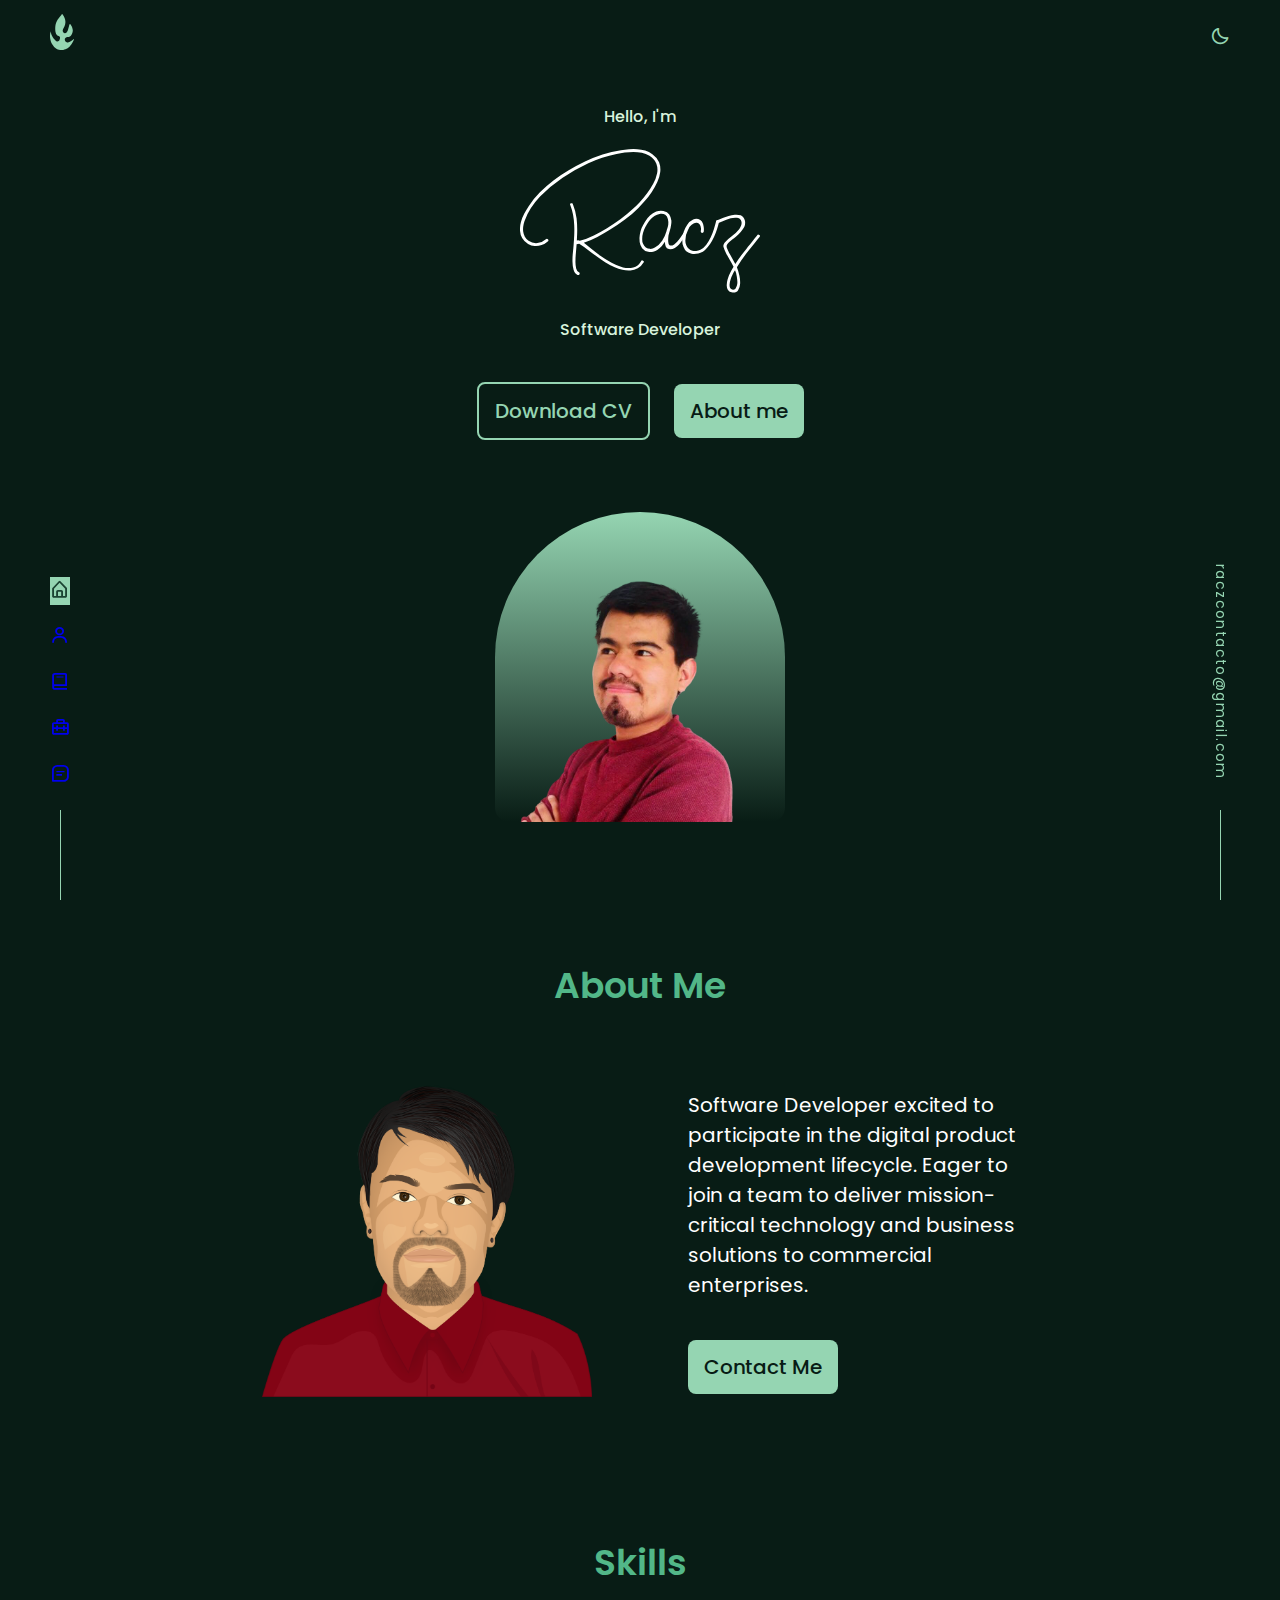
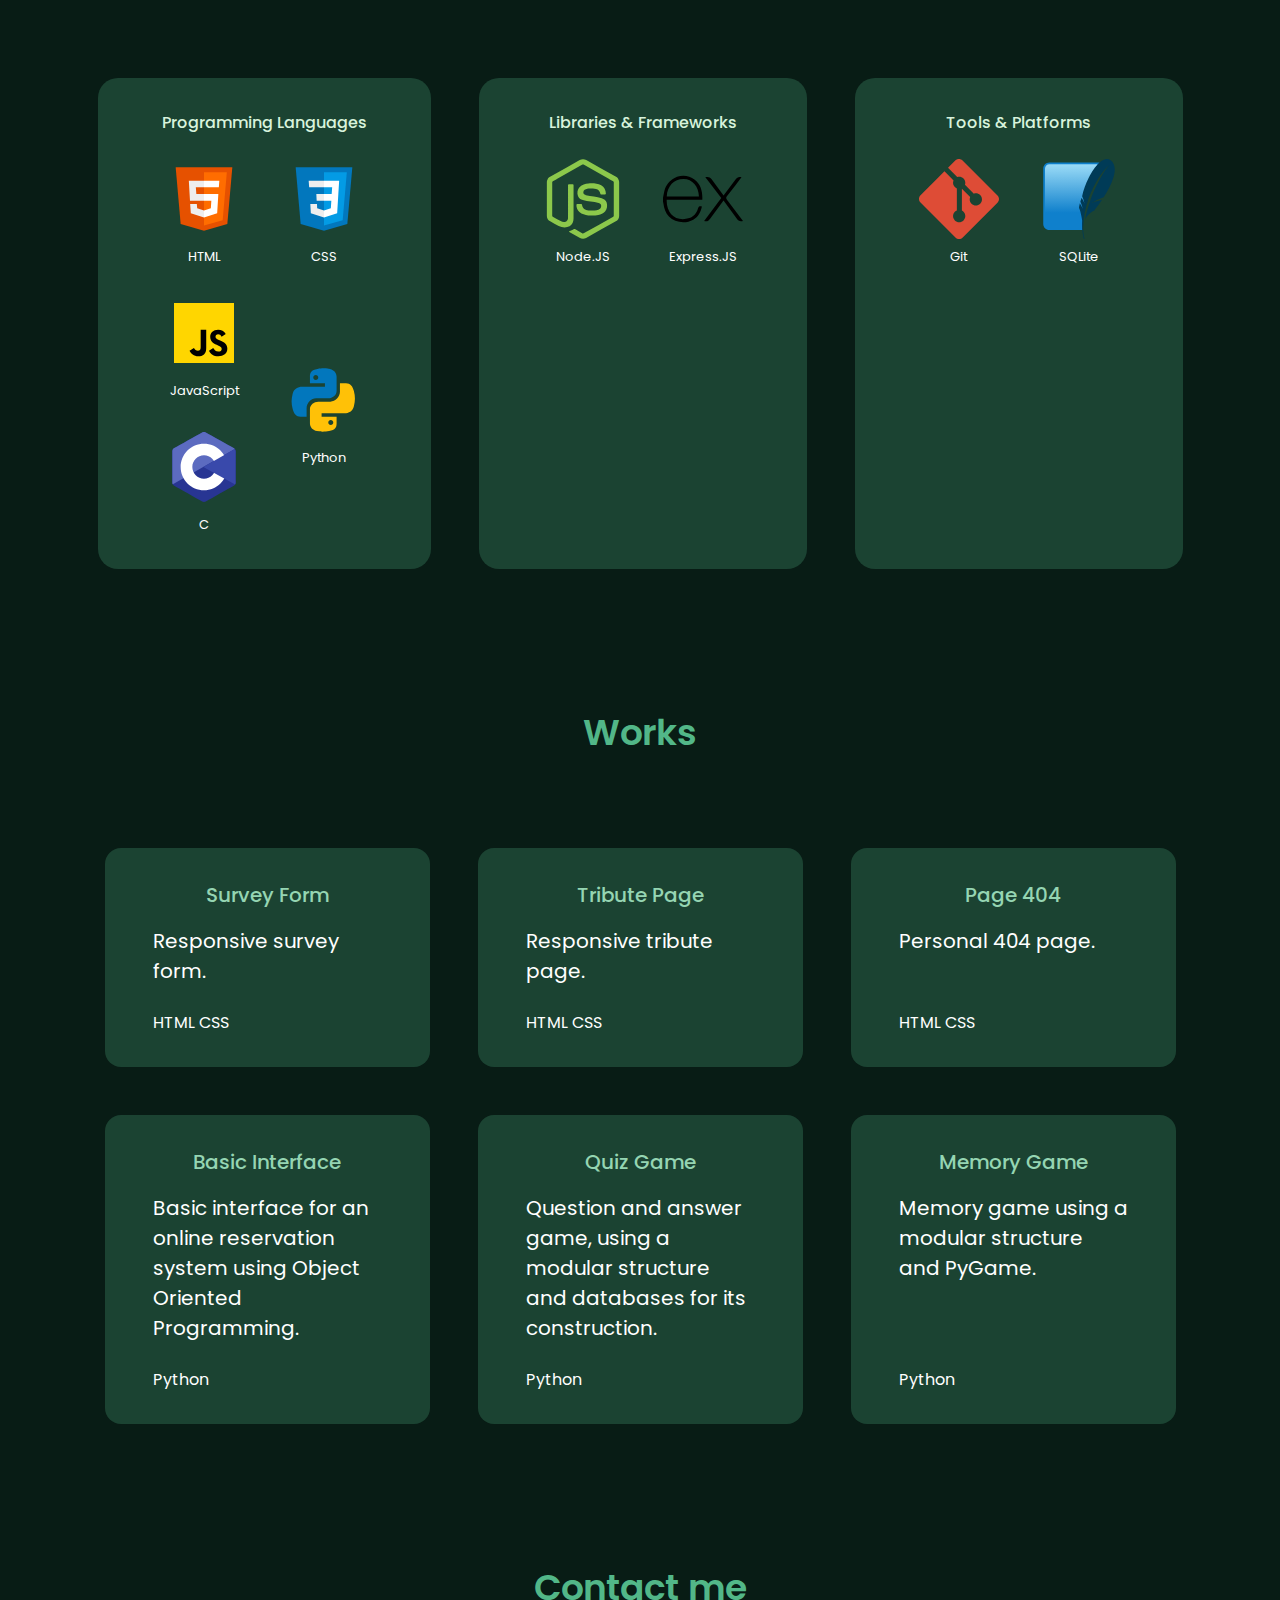
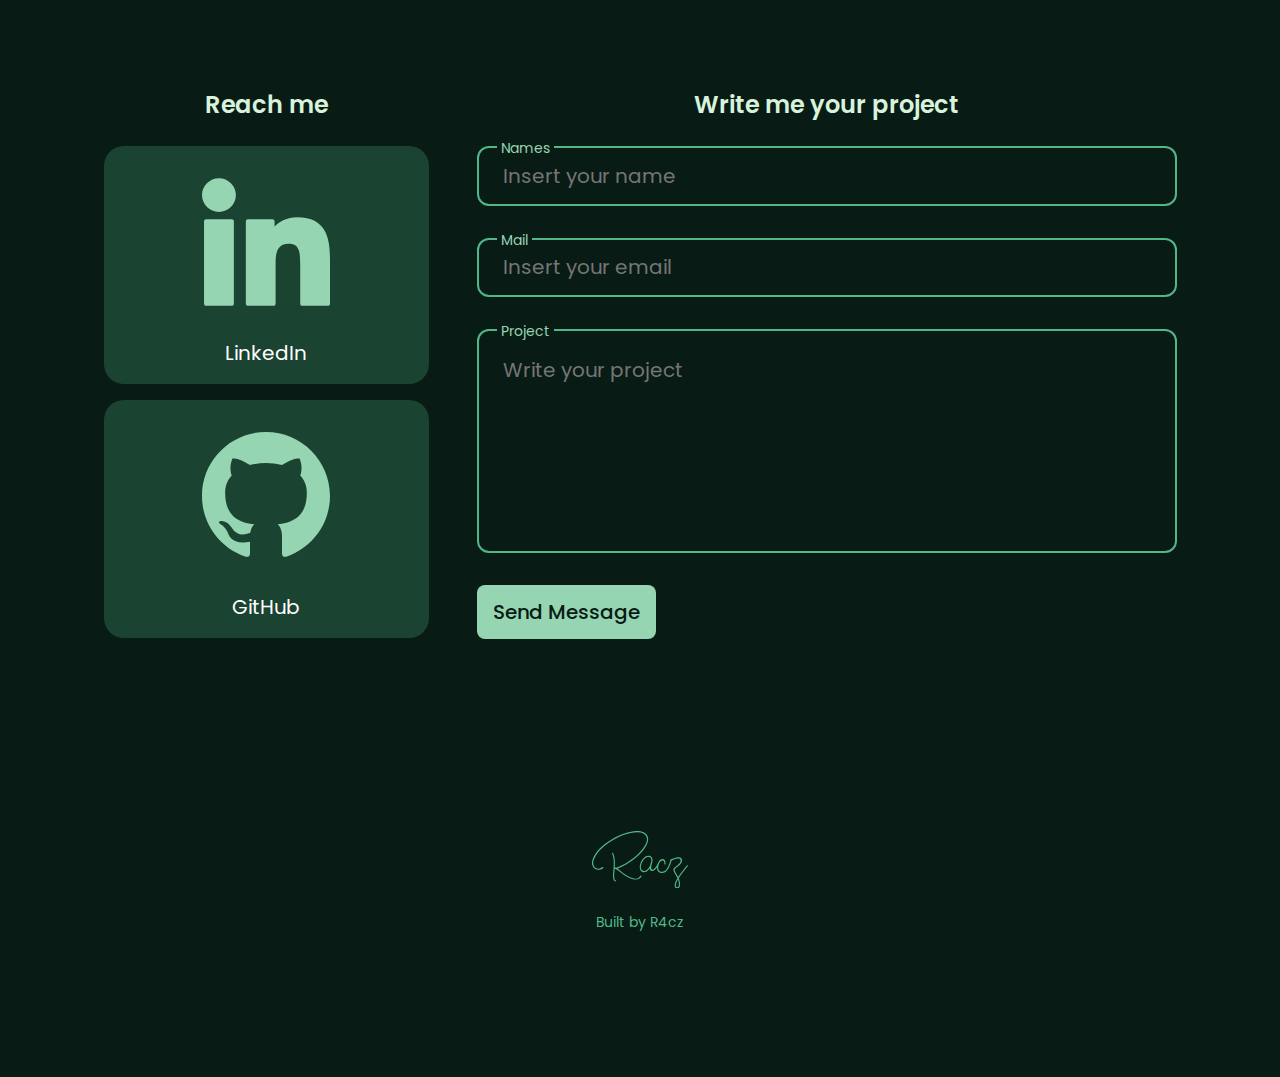
<file: index.html>
<!DOCTYPE html>
<html lang="en-US">
    <head>
        <meta charset="UTF-8">
        <meta name="viewport" content="width=device-width, user-scalable=no, initial-scale=1.0, maximum-scale=1.0, minimum-scale=1.0">

        <!-- PAGE ICON AND TITLE -->
        <title>R4cz</title>
        <link rel="icon" href="resources/isotipo_r4cz.png">

        <!-- BOXICONS -->
        <link href='https://unpkg.com/boxicons@2.1.1/css/boxicons.min.css' rel='stylesheet'>

        <!-- CSS -->
        <link rel="stylesheet" type="text/css" href="style.css">
    </head>
    <body>
        <!-- HEADER -->
        <header class="header" id="header">
            <nav class="nav container">
                <a href="#" class="isotipo__button">
                    <svg xmlns="http://www.w3.org/2000/svg" viewBox="0 0 422.5 633.75">
                        <path class="isotipo__racz" d="M199.51,387.6c1.1,7.6,2.33,15,3.9,22.33,8.78,41.08,25.6,78.3,52.17,110.81a227.48,227.48,0,0,0,38.08,37.06,40,40,0,0,0,17.74,8c11.19,1.87,21.1-1.13,30-8.1,4.92-3.87,8.29-9,11.46-14.27,6-9.94,10.29-20.51,11.72-32.13,1-7.9,1.06-15.72-2.3-23.2a31.53,31.53,0,0,0-17.7-16.93,143.55,143.55,0,0,0-14.73-5.15c-8.47-2.35-15-7.42-20.86-13.77-12.17-13.21-18.77-29.17-22.64-46.49a246.71,246.71,0,0,1-5-36.82q-1.47-21-.85-42.09c.63-21.49,2.76-42.81,7.61-63.8a228.73,228.73,0,0,1,28.79-69.34c8.77-14.16,18.8-27.38,29.16-40.36,12.84-16.08,26.25-31.67,38.85-47.93q7.88-10.17,15.71-20.37c.27-.36.55-.71.8-1.09.77-1.12,1.48-1,2.37-.07a98.67,98.67,0,0,1,7,7.91c15.29,20,27.77,41.57,36.48,65.3A196.91,196.91,0,0,1,458,201.34a192.32,192.32,0,0,1,1.38,31.45,186.23,186.23,0,0,1-13.6,62.29c-4.77,11.77-11,22.79-17,33.94a192.67,192.67,0,0,0-13.59,30.42,57.17,57.17,0,0,0-3.15,18.11,42.09,42.09,0,0,0,9.4,26.6,44.42,44.42,0,0,0,16.68,13.41c12.89,5.78,25,4.07,36.28-4.22,7.6-5.6,13-13.16,17.35-21.52,5.47-10.54,9.63-21.63,13.44-32.87,6.25-18.43,11.08-37.29,16.1-56.09,2.55-9.52,5-19.07,7.56-28.6a25.65,25.65,0,0,1,3.27-7.71c3.06-4.6,6.63-6.08,12-5,.62.12,1.22.3,1.83.43a8.51,8.51,0,0,1,5.64,4.19,320.2,320.2,0,0,1,18.23,33.58A230,230,0,0,1,587.66,354a111.94,111.94,0,0,1-2.15,52.15c-4.37,15.2-9.75,29.94-18.2,43.37-7.2,11.44-16,21.39-27.38,28.75a69.55,69.55,0,0,1-22.76,9.45,54.22,54.22,0,0,1-8.55.87c-9.13.51-18.23,1.33-27.1,3.79-7.88,2.18-15.17,5.51-21.25,11.2a34.2,34.2,0,0,0-10.94,21c-3.62,27.6,14.89,53.7,41.86,59A56.48,56.48,0,0,0,529,578.08c10.93-5.67,21.74-11.56,32.16-18.14a244.61,244.61,0,0,0,36.31-28.4c3-2.77,6-5.44,9.07-8.1a17.9,17.9,0,0,1,2.69-1.78c.85-.5,1.37-.16,1.46.81a21.79,21.79,0,0,1-.38,7,142.81,142.81,0,0,1-7.44,22.1c-10.42,25-24.23,48.07-39.78,70.11a253.19,253.19,0,0,1-32,37.72c-20.55,19.58-43.51,35.44-70,45.82a152.42,152.42,0,0,1-39.26,9.91c-5.7.63-11.43,1-17.15,1.32a187.63,187.63,0,0,1-18.82.37c-13.34-.58-26.64-1.64-39.77-4.34a132.1,132.1,0,0,1-38.88-14.68,209.45,209.45,0,0,1-45.68-35.09,228.65,228.65,0,0,1-34.5-45.34,275.43,275.43,0,0,1-23.61-51.73A286.27,286.27,0,0,1,191,510.15a295.79,295.79,0,0,1-2.53-44.71c.28-11.22,1.17-22.41,2.49-33.57a349.79,349.79,0,0,1,7.56-41.64A5.06,5.06,0,0,1,199.51,387.6Z" transform="translate(-188.35 -83.2)"/>
                    </svg>
                </a>
                <!-- THEME CHANGE BUTTON -->
                <i class='bx bx-moon change__theme' id="theme__button"></i>
            </nav>
        </header>
        <!-- HEADER -->

        <!-- SIDE ELEMENTS -->
        <div class="left__side--element">
            <ul class="social__media">
                <li>
                    <a href="#home" class="navbar__list active__link">
                        <i class='bx bx-home-alt'></i>
                    </a>
                </li>

                <li>
                    <a href="#about" class="navbar__list">
                        <i class='bx bx-user'></i>
                    </a>
                </li>

                <li>
                    <a href="#skills" class="navbar__list">
                        <i class='bx bx-book'></i>
                    </a>
                </li>

                <li>
                    <a href="#work" class="navbar__list">
                        <i class='bx bx-briefcase-alt-2'></i>
                    </a>
                </li>

                <li>
                    <a href="#contact" class="navbar__list">
                        <i class='bx bx-message-square-detail'></i>
                    </a>
                </li>
            </ul>
        </div>

        <div class="right__side--element">
            <div class="email__contact">
                <a class="email__contact--a" href="mailto:raczcontacto@gmail.com">raczcontacto@gmail.com</a>
            </div>
        </div>
        <!-- SIDE ELEMENTS -->

        <!-- CONTENT -->
        <!-- MAIN SECTION -->
        <main class="main">
            <section class="home section" id="home">
                <div class="home__container container grid">
                    <div class="home__data">
                        <span class="home__greeting">Hello, I'm</span>

                        <div class="logotipo__racz--box">
                            <svg xmlns="http://www.w3.org/2000/svg" viewBox="0 0 277.53 165.97">
                                <path class="logotipo__racz" d="M49.91,130.39a1.8,1.8,0,0,1,2.44.08,1.79,1.79,0,0,1,.5,1.09,1.33,1.33,0,0,1-.42,1.18A21.87,21.87,0,0,1,45,137.2,19.19,19.19,0,0,1,37,138.3a18.18,18.18,0,0,1-7.66-2.44A19.48,19.48,0,0,1,20,120.54a32.13,32.13,0,0,1,1.09-10A45.81,45.81,0,0,1,25,100.76q2.52-4.71,5.05-8.58a97.94,97.94,0,0,1,13-16.07,158,158,0,0,1,16-14A172.62,172.62,0,0,1,76.84,50.27q9.25-5.37,18.34-9.76a169.16,169.16,0,0,1,20.28-8.07,135.51,135.51,0,0,1,21.29-5.06c3-.44,6.14-.81,9.34-1.09a59.27,59.27,0,0,1,9.51-.08,42.14,42.14,0,0,1,9.17,1.68,27,27,0,0,1,8.33,4.21,21.67,21.67,0,0,1,7.75,9.42,22.89,22.89,0,0,1,1.34,11,38.92,38.92,0,0,1-3.36,11.69,82.41,82.41,0,0,1-6.4,11.45A100.06,100.06,0,0,1,164.52,86q-4.2,4.8-7.57,8.16a146.66,146.66,0,0,1-15.57,13.55,201.64,201.64,0,0,1-17.08,11.53q-7.24,4.55-14.81,8.58a90.83,90.83,0,0,1-15.65,6.56l7.91,6.57q5,4.2,11.19,8.58a136.11,136.11,0,0,0,13,8.17,52.06,52.06,0,0,0,13.21,5.3,25.11,25.11,0,0,0,11.86.17q5.47-1.35,9-7.41a1.48,1.48,0,0,1,2.27-.51,1.4,1.4,0,0,1,.59,2.19,17.31,17.31,0,0,1-6.65,6.65,21.39,21.39,0,0,1-8.5,2.44,30.85,30.85,0,0,1-9.26-.76,51,51,0,0,1-8.92-2.94,78.63,78.63,0,0,1-11.1-5.81q-4.89-3.12-9.51-6.56t-9.51-7.16q-4.89-3.69-10.94-7.57l-3,.51q-.35,4.71-.84,10c-.34,3.54-.51,6.84-.51,9.93a34.41,34.41,0,0,0,.84,8.08q.84,3.45,3.2,4.46a1.48,1.48,0,0,1,.84.92,1.43,1.43,0,0,1-.17,1.18,2.38,2.38,0,0,1-1,.93,1.46,1.46,0,0,1-1.35,0c-2.24-1-3.76-3-4.54-5.89a39.65,39.65,0,0,1-1.27-9.68,79.91,79.91,0,0,1,.51-10.43c.39-3.43.64-6.09.76-8q.49-6.06.75-12t0-11.87a82.52,82.52,0,0,0-1.34-11.7A67.59,67.59,0,0,0,78,90.67a1.25,1.25,0,0,1,0-1.27,1.28,1.28,0,0,1,1-.67,2.45,2.45,0,0,1,1.26.17,1.85,1.85,0,0,1,.92.93,61.34,61.34,0,0,1,4.29,16.74A118,118,0,0,1,86.09,124l-.33,7.91a5,5,0,0,1,3.36.17,70.16,70.16,0,0,0,16.24-6q7.67-3.95,15.24-8.49,8.07-4.89,15.48-10.27a156.16,156.16,0,0,0,14.3-11.78q3.38-3,7.83-7.74a113.16,113.16,0,0,0,8.58-10.27,97.47,97.47,0,0,0,7.41-11.61,40.85,40.85,0,0,0,4.37-11.87,20.3,20.3,0,0,0-.84-11q-1.93-5.22-8-9.09a27.25,27.25,0,0,0-8.84-3.54,47.4,47.4,0,0,0-9.76-1,66.39,66.39,0,0,0-9.93.75q-5,.77-9.51,1.6A133.52,133.52,0,0,0,115,36.14a149.2,149.2,0,0,0-16,6.39,214.28,214.28,0,0,0-29.7,16.75A163.38,163.38,0,0,0,43.18,81.07a95.29,95.29,0,0,0-10.52,13.3,69.85,69.85,0,0,0-7.49,15.15,33.75,33.75,0,0,0-1.43,6.14,22.54,22.54,0,0,0,0,6.14,16.36,16.36,0,0,0,1.85,5.64,13.86,13.86,0,0,0,4.29,4.63,14.79,14.79,0,0,0,10.27,2.78A17.39,17.39,0,0,0,49.91,130.39Z" transform="translate(-20 -26.06)"/>
                                <path class="logotipo__racz" d="M191.78,125.67a42.07,42.07,0,0,0-.42,4.8,19,19,0,0,0,.34,4.54,3.7,3.7,0,0,0,1.6,2.61c.78.45,3.4.06,5-1.17a26,26,0,0,0,5.63-5.73q2.44-3.36,4.63-6.73a1.67,1.67,0,0,1,2.44-.51,1.4,1.4,0,0,1,.59,2.19q-1.17,1.86-3.11,4.8a51.44,51.44,0,0,1-4.29,5.64,23.83,23.83,0,0,1-5.14,4.46,11.33,11.33,0,0,1-6.91,1.26,4.9,4.9,0,0,1-3.62-3,14.59,14.59,0,0,1-.92-5.38,38.15,38.15,0,0,1-3.79,5,23.81,23.81,0,0,1-4.63,4,17.92,17.92,0,0,1-5.22,2.44,11.61,11.61,0,0,1-5.72.09,11.07,11.07,0,0,1-7-4.13,15.64,15.64,0,0,1-2.86-7.15,26.5,26.5,0,0,1,.17-8.41,38,38,0,0,1,2.1-7.74,58.47,58.47,0,0,1,3.95-7.5,33.31,33.31,0,0,1,5.73-7,23.88,23.88,0,0,1,7.23-4.63,14.57,14.57,0,0,1,8.34-.75q4.71.84,6.73,4a16,16,0,0,1,2.44,7.07c.28,2.64-.36,5.52-.87,8.32Zm-.33-12A17.26,17.26,0,0,0,191,107a8.54,8.54,0,0,0-3-4.8c-1.52-1.17-3.73-1.54-6.65-1.09a14.72,14.72,0,0,0-5.38,2.11,24.23,24.23,0,0,0-4.63,3.78,31.16,31.16,0,0,0-3.79,4.8,43,43,0,0,0-2.86,5.13,34.4,34.4,0,0,0-2.44,6.4,25.16,25.16,0,0,0-.93,6.73,13.45,13.45,0,0,0,1,5.69,10.69,10.69,0,0,0,3.19,4.12,9.66,9.66,0,0,0,4.89,1.69A9.37,9.37,0,0,0,176,140a23.35,23.35,0,0,0,8.41-7.74,42.56,42.56,0,0,0,5-11.16C190,119,191.16,115.67,191.45,113.72Z" transform="translate(-20 -26.06)"/>
                                <path class="logotipo__racz" d="M232.61,121.3a2.33,2.33,0,0,1-.76,1.34,1.81,1.81,0,0,1-1.18.51,1.52,1.52,0,0,1-1.09-.51,1.79,1.79,0,0,1-.51-1.34c.11-.68.2-1.35.26-2a8.53,8.53,0,0,0-.09-2,8,8,0,0,0-1.6-4.21,4.74,4.74,0,0,0-3-1.77,6.84,6.84,0,0,0-3.87.76,11.41,11.41,0,0,0-4,3.37,6.71,6.71,0,0,0-1.35,1.93c-.34.73-.67,1.43-1,2.11a24.68,24.68,0,0,0-3.2,12.79,12.38,12.38,0,0,0,1.1,5.13,12.81,12.81,0,0,0,2.86,4.12,7.82,7.82,0,0,0,4.12,2.11,18.84,18.84,0,0,0,4.57.25,15.9,15.9,0,0,0,4.77-1.21,20.46,20.46,0,0,0,6.81-5.89,46.1,46.1,0,0,0,5.14-8.58,76.56,76.56,0,0,0,3.7-9.68q1.51-5,2.52-8.84a1.55,1.55,0,0,1,2.11-1.09,1.48,1.48,0,0,1,1.26,1.93c-.67,2.81-1.49,5.7-2.44,8.67a76.27,76.27,0,0,1-3.37,8.67,56.8,56.8,0,0,1-4.54,8.08,41.27,41.27,0,0,1-5.81,6.9,15.59,15.59,0,0,1-5.38,3.28,19.55,19.55,0,0,1-5,1.13,21.82,21.82,0,0,1-5.22-.12,11.81,11.81,0,0,1-9.26-7.63,19.7,19.7,0,0,1-1.49-8.33,34,34,0,0,1,1.68-9.42,31,31,0,0,1,4.29-8.5,16.24,16.24,0,0,1,6.65-5.72,8.93,8.93,0,0,1,5.86-.52,7.5,7.5,0,0,1,4.24,3,15,15,0,0,1,2,5.55A20.87,20.87,0,0,1,232.61,121.3Z" transform="translate(-20 -26.06)"/>
                                <path class="logotipo__racz" d="M248.84,111.84a1.33,1.33,0,0,1-1.93-1.09,1.76,1.76,0,0,1,1.09-2.28q3-1.17,6.39-2.61a62.07,62.07,0,0,1,6.9-2.44,40.18,40.18,0,0,1,7.07-1.34,17.07,17.07,0,0,1,6.9.67c1.73.55,3.95,3,4.74,5.6a12.08,12.08,0,0,1-.53,7.7,29.93,29.93,0,0,1-4.21,6,46.64,46.64,0,0,1-5.28,5.24c-2.06,1.73-10,7.4-10.83,10-.78,2.25.77,4.75,1.39,6.16a46.66,46.66,0,0,0,2.61,5L269,159a183.18,183.18,0,0,1,12.79-17.41c4.6-5.56,12.53-15.66,12.53-15.66a1.48,1.48,0,0,1,2.27-.5,1.39,1.39,0,0,1,.59,2.18s-7.89,10-12.71,15.83a179.08,179.08,0,0,0-13.62,19.27,56.33,56.33,0,0,1,2.94,9.84,35.47,35.47,0,0,1,.76,9.76,14,14,0,0,1-2.44,7.33c-1.4,1.9-3.51,2.69-6.31,2.35q-3.87-.51-5.3-2.86a10.26,10.26,0,0,1-1.43-5.47,22.83,22.83,0,0,1,.92-6.31,51.78,51.78,0,0,1,1.77-5.22,79.83,79.83,0,0,1,5.22-9.76c-1.35-2.81-2.84-5.55-4.46-8.25s-3.12-5.38-4.46-8.08a45,45,0,0,1-2.69-6.73c-.57-1.9.22-3.92,2.35-6.06a82.62,82.62,0,0,1,7.83-6.73,45.46,45.46,0,0,0,7.65-7.4,14.24,14.24,0,0,0,2.53-4.46,8.39,8.39,0,0,0,.42-4.46,5.7,5.7,0,0,0-2.1-3.37c-1.13-.9-2.86-1.29-5.22-1.18a35.78,35.78,0,0,0-10.18,2.19Q253.73,109.66,248.84,111.84ZM264.15,188a3.81,3.81,0,0,0,5-.46,11.09,11.09,0,0,0,2.1-5.46c.4-2.47-.08-5.43-.48-8.4a21.78,21.78,0,0,0-2.1-7.32,33,33,0,0,0-2.52,4.29,43.87,43.87,0,0,0-2.61,6.23,21.93,21.93,0,0,0-1.18,6.31C262.33,185.22,262.88,187.22,264.15,188Z" transform="translate(-20 -26.06)"/>
                            </svg>
                        </div>

                        <h3 class="home__education">Software Developer</h3>

                        <div class="home__buttons">
                            <a href="resources/RESUME_Oscar_Martínez_Gerónimo_SOFTWARE_DEVELOPER.pdf" class="button button__ghost" target="_blank">Download CV</a>
                            <a href="#about" class="button">About me</a>
                        </div>
                    </div>

                    <div class="home__handle">
                        <img src="resources/foto_oscar.png" alt="R4cz" class="home__img">
                    </div>
                </div>
            </section>

            <!-- ABOUT SECTION -->
            <section class="about section" id="about">
                <h2 class="section__title">About Me</h2>
                <div class="about__container container grid">
                    <img src="resources/retrato_oscar.png" alt="R4cz" class="about__img">

                    <div class="about__data">
                        <p class="about__description">Software Developer excited to participate in the digital product development lifecycle. Eager to join a team to deliver mission-critical technology and business solutions to commercial enterprises.</p>
                        <a href="#contact" class="button">Contact Me</a>
                    </div>
                </div>
            </section>

            <!-- SKILLS SECTION -->
            <section class="skills section" id="skills">
                <h2 class="section__title">Skills</h2>

                <div class="skills__container container grid">
                    <div class="skills__content">
                        <h3 class="skills__title">Programming Languages</h3>

                        <div class="skills__box">
                            <div class="skills__group">
                                <div class="skills__data">
                                    <svg class="icon" xmlns="http://www.w3.org/2000/svg" x="0px" y="0px" width="48" height="48" viewBox="0 0 48 48" style=" fill:#000000;">
                                        <path fill="#E65100" d="M41,5H7l3,34l14,4l14-4L41,5L41,5z"></path><path fill="#FF6D00" d="M24 8L24 39.9 35.2 36.7 37.7 8z"></path><path fill="#FFF" d="M24,25v-4h8.6l-0.7,11.5L24,35.1v-4.2l4.1-1.4l0.3-4.5H24z M32.9,17l0.3-4H24v4H32.9z"></path><path fill="#EEE" d="M24,30.9v4.2l-7.9-2.6L15.7,27h4l0.2,2.5L24,30.9z M19.1,17H24v-4h-9.1l0.7,12H24v-4h-4.6L19.1,17z"></path>
                                    </svg>
                                    <span class="skills__name">HTML</span>
                                </div>
                                <div class="skills__data">
                                    <svg class="icon" xmlns="http://www.w3.org/2000/svg" x="0px" y="0px" width="48" height="48" viewBox="0 0 48 48" style=" fill:#000000;">
                                        <path fill="#ffd600" d="M6,42V6h36v36H6z"></path><path fill="#000001" d="M29.538 32.947c.692 1.124 1.444 2.201 3.037 2.201 1.338 0 2.04-.665 2.04-1.585 0-1.101-.726-1.492-2.198-2.133l-.807-.344c-2.329-.988-3.878-2.226-3.878-4.841 0-2.41 1.845-4.244 4.728-4.244 2.053 0 3.528.711 4.592 2.573l-2.514 1.607c-.553-.988-1.151-1.377-2.078-1.377-.946 0-1.545.597-1.545 1.377 0 .964.6 1.354 1.985 1.951l.807.344C36.452 29.645 38 30.839 38 33.523 38 36.415 35.716 38 32.65 38c-2.999 0-4.702-1.505-5.65-3.368L29.538 32.947zM17.952 33.029c.506.906 1.275 1.603 2.381 1.603 1.058 0 1.667-.418 1.667-2.043V22h3.333v11.101c0 3.367-1.953 4.899-4.805 4.899-2.577 0-4.437-1.746-5.195-3.368L17.952 33.029z"></path>
                                    </svg>
                                    <span class="skills__name">JavaScript</span>
                                </div>
                                <div class="skills__data">
                                    <svg class="icon" xmlns="http://www.w3.org/2000/svg" x="0px" y="0px" width="48" height="48" viewBox="0 0 48 48" style=" fill:#000000;">
                                        <path fill="#283593" fill-rule="evenodd" d="M22.903,3.286c0.679-0.381,1.515-0.381,2.193,0 c3.355,1.883,13.451,7.551,16.807,9.434C42.582,13.1,43,13.804,43,14.566c0,3.766,0,15.101,0,18.867 c0,0.762-0.418,1.466-1.097,1.847c-3.355,1.883-13.451,7.551-16.807,9.434c-0.679,0.381-1.515,0.381-2.193,0 c-3.355-1.883-13.451-7.551-16.807-9.434C5.418,34.899,5,34.196,5,33.434c0-3.766,0-15.101,0-18.867 c0-0.762,0.418-1.466,1.097-1.847C9.451,10.837,19.549,5.169,22.903,3.286z" clip-rule="evenodd"></path><path fill="#5c6bc0" fill-rule="evenodd" d="M5.304,34.404C5.038,34.048,5,33.71,5,33.255 c0-3.744,0-15.014,0-18.759c0-0.758,0.417-1.458,1.094-1.836c3.343-1.872,13.405-7.507,16.748-9.38 c0.677-0.379,1.594-0.371,2.271,0.008c3.343,1.872,13.371,7.459,16.714,9.331c0.27,0.152,0.476,0.335,0.66,0.576L5.304,34.404z" clip-rule="evenodd"></path><path fill="#fff" fill-rule="evenodd" d="M24,10c7.727,0,14,6.273,14,14s-6.273,14-14,14 s-14-6.273-14-14S16.273,10,24,10z M24,17c3.863,0,7,3.136,7,7c0,3.863-3.137,7-7,7s-7-3.137-7-7C17,20.136,20.136,17,24,17z" clip-rule="evenodd"></path><path fill="#3949ab" fill-rule="evenodd" d="M42.485,13.205c0.516,0.483,0.506,1.211,0.506,1.784 c0,3.795-0.032,14.589,0.009,18.384c0.004,0.396-0.127,0.813-0.323,1.127L23.593,24L42.485,13.205z" clip-rule="evenodd"></path>
                                    </svg>
                                    <span class="skills__name">C</span>
                                </div>
                            </div>
                            <div class="skills__group">
                                <div class="skills__data">
                                    <svg class="icon" xmlns="http://www.w3.org/2000/svg" x="0px" y="0px" width="48" height="48" viewBox="0 0 48 48" style=" fill:#000000;">
                                        <path fill="#0277BD" d="M41,5H7l3,34l14,4l14-4L41,5L41,5z"></path><path fill="#039BE5" d="M24 8L24 39.9 35.2 36.7 37.7 8z"></path><path fill="#FFF" d="M33.1 13L24 13 24 17 28.9 17 28.6 21 24 21 24 25 28.4 25 28.1 29.5 24 30.9 24 35.1 31.9 32.5 32.6 21 32.6 21z"></path><path fill="#EEE" d="M24,13v4h-8.9l-0.3-4H24z M19.4,21l0.2,4H24v-4H19.4z M19.8,27h-4l0.3,5.5l7.9,2.6v-4.2l-4.1-1.4L19.8,27z"></path>
                                    </svg>
                                    <span class="skills__name">CSS</span>
                                </div>
                                <div class="skills__data">
                                    <svg class="icon" xmlns="http://www.w3.org/2000/svg" x="0px" y="0px" width="48" height="48" viewBox="0 0 48 48" style=" fill:#000000;">
                                        <path fill="#0277BD" d="M24.047,5c-1.555,0.005-2.633,0.142-3.936,0.367c-3.848,0.67-4.549,2.077-4.549,4.67V14h9v2H15.22h-4.35c-2.636,0-4.943,1.242-5.674,4.219c-0.826,3.417-0.863,5.557,0,9.125C5.851,32.005,7.294,34,9.931,34h3.632v-5.104c0-2.966,2.686-5.896,5.764-5.896h7.236c2.523,0,5-1.862,5-4.377v-8.586c0-2.439-1.759-4.263-4.218-4.672C27.406,5.359,25.589,4.994,24.047,5z M19.063,9c0.821,0,1.5,0.677,1.5,1.502c0,0.833-0.679,1.498-1.5,1.498c-0.837,0-1.5-0.664-1.5-1.498C17.563,9.68,18.226,9,19.063,9z"></path><path fill="#FFC107" d="M23.078,43c1.555-0.005,2.633-0.142,3.936-0.367c3.848-0.67,4.549-2.077,4.549-4.67V34h-9v-2h9.343h4.35c2.636,0,4.943-1.242,5.674-4.219c0.826-3.417,0.863-5.557,0-9.125C41.274,15.995,39.831,14,37.194,14h-3.632v5.104c0,2.966-2.686,5.896-5.764,5.896h-7.236c-2.523,0-5,1.862-5,4.377v8.586c0,2.439,1.759,4.263,4.218,4.672C19.719,42.641,21.536,43.006,23.078,43z M28.063,39c-0.821,0-1.5-0.677-1.5-1.502c0-0.833,0.679-1.498,1.5-1.498c0.837,0,1.5,0.664,1.5,1.498C29.563,38.32,28.899,39,28.063,39z"></path></svg>
                                    <span class="skills__name">Python</span>
                                </div>
                            </div>
                        </div>
                    </div>

                    <div class="skills__content">
                        <h3 class="skills__title">Libraries & Frameworks</h3>

                        <div class="skills__box">
                            <div class="skills__group">
                                <div class="skills__data">
                                    <svg class="icon" xmlns="http://www.w3.org/2000/svg" width="68px" height="68px" viewBox="-13 0 282 282" preserveAspectRatio="xMinYMin meet"><g fill="#8CC84B">
                                        <path d="M116.504 3.58c6.962-3.985 16.03-4.003 22.986 0 34.995 19.774 70.001 39.517 104.99 59.303 6.581 3.707 10.983 11.031 10.916 18.614v118.968c.049 7.897-4.788 15.396-11.731 19.019-34.88 19.665-69.742 39.354-104.616 59.019-7.106 4.063-16.356 3.75-23.24-.646-10.457-6.062-20.932-12.094-31.39-18.15-2.137-1.274-4.546-2.288-6.055-4.36 1.334-1.798 3.719-2.022 5.657-2.807 4.365-1.388 8.374-3.616 12.384-5.778 1.014-.694 2.252-.428 3.224.193 8.942 5.127 17.805 10.403 26.777 15.481 1.914 1.105 3.852-.362 5.488-1.274 34.228-19.345 68.498-38.617 102.72-57.968 1.268-.61 1.969-1.956 1.866-3.345.024-39.245.006-78.497.012-117.742.145-1.576-.767-3.025-2.192-3.67-34.759-19.575-69.5-39.18-104.253-58.76a3.621 3.621 0 0 0-4.094-.006C91.2 39.257 56.465 58.88 21.712 78.454c-1.42.646-2.373 2.071-2.204 3.653.006 39.245 0 78.497 0 117.748a3.329 3.329 0 0 0 1.89 3.303c9.274 5.259 18.56 10.481 27.84 15.722 5.228 2.814 11.647 4.486 17.407 2.33 5.083-1.823 8.646-7.01 8.549-12.407.048-39.016-.024-78.038.036-117.048-.127-1.732 1.516-3.163 3.2-3 4.456-.03 8.918-.06 13.374.012 1.86-.042 3.14 1.823 2.91 3.568-.018 39.263.048 78.527-.03 117.79.012 10.464-4.287 21.85-13.966 26.97-11.924 6.177-26.662 4.867-38.442-1.056-10.198-5.09-19.93-11.097-29.947-16.55C5.368 215.886.555 208.357.604 200.466V81.497c-.073-7.74 4.504-15.197 11.29-18.85C46.768 42.966 81.636 23.27 116.504 3.58z"/><path d="M146.928 85.99c15.21-.979 31.493-.58 45.18 6.913 10.597 5.742 16.472 17.793 16.659 29.566-.296 1.588-1.956 2.464-3.472 2.355-4.413-.006-8.827.06-13.24-.03-1.872.072-2.96-1.654-3.195-3.309-1.268-5.633-4.34-11.212-9.642-13.929-8.139-4.075-17.576-3.87-26.451-3.785-6.479.344-13.446.905-18.935 4.715-4.214 2.886-5.494 8.712-3.99 13.404 1.418 3.369 5.307 4.456 8.489 5.458 18.33 4.794 37.754 4.317 55.734 10.626 7.444 2.572 14.726 7.572 17.274 15.366 3.333 10.446 1.872 22.932-5.56 31.318-6.027 6.901-14.805 10.657-23.56 12.697-11.647 2.597-23.734 2.663-35.562 1.51-11.122-1.268-22.696-4.19-31.282-11.768-7.342-6.375-10.928-16.308-10.572-25.895.085-1.619 1.697-2.748 3.248-2.615 4.444-.036 8.888-.048 13.332.006 1.775-.127 3.091 1.407 3.182 3.08.82 5.367 2.837 11 7.517 14.182 9.032 5.827 20.365 5.428 30.707 5.591 8.568-.38 18.186-.495 25.178-6.158 3.689-3.23 4.782-8.634 3.785-13.283-1.08-3.925-5.186-5.754-8.712-6.95-18.095-5.724-37.736-3.647-55.656-10.12-7.275-2.571-14.31-7.432-17.105-14.906-3.9-10.578-2.113-23.662 6.098-31.765 8.006-8.06 19.563-11.164 30.551-12.275z"/></g>
                                    </svg>
                                    <span class="skills__name">Node.JS</span>
                                </div>
                            </div>

                            <div class="skills__group">
                                <div class="skills__data">
                                    <svg class="icon" xmlns="http://www.w3.org/2000/svg" viewBox="0 0 32 32" width="64" height="64">
                                        <path d="M32 24.795c-1.164.296-1.884.013-2.53-.957l-4.594-6.356-.664-.88-5.365 7.257c-.613.873-1.256 1.253-2.4.944l6.87-9.222-6.396-8.33c1.1-.214 1.86-.105 2.535.88l4.765 6.435 4.8-6.4c.615-.873 1.276-1.205 2.38-.883l-2.48 3.288-3.36 4.375c-.4.5-.345.842.023 1.325L32 24.795zM.008 15.427l.562-2.764C2.1 7.193 8.37 4.92 12.694 8.3c2.527 1.988 3.155 4.8 3.03 7.95H1.48c-.214 5.67 3.867 9.092 9.07 7.346 1.825-.613 2.9-2.042 3.438-3.83.273-.896.725-1.036 1.567-.78-.43 2.236-1.4 4.104-3.45 5.273-3.063 1.75-7.435 1.184-9.735-1.248C1 21.6.434 19.812.18 17.9c-.04-.316-.12-.617-.18-.92q.008-.776.008-1.552zm1.498-.38h12.872c-.084-4.1-2.637-7.012-6.126-7.037-3.83-.03-6.58 2.813-6.746 7.037z"/>
                                    </svg>
                                    <span class="skills__name">Express.JS</span>
                                </div>
                            </div>
                        </div>
                    </div>

                    <div class="skills__content">
                        <h3 class="skills__title">Tools & Platforms</h3>

                        <div class="skills__box">
                            <div class="skills__group">
                                <div class="skills__data">
                                    <svg class="icon" xmlns="http://www.w3.org/2000/svg" width="256px" height="256px" viewBox="0 0 256 256" preserveAspectRatio="xMinYMin meet">
                                        <path d="M251.172 116.594L139.4 4.828c-6.433-6.437-16.873-6.437-23.314 0l-23.21 23.21 29.443 29.443c6.842-2.312 14.688-.761 20.142 4.693 5.48 5.489 7.02 13.402 4.652 20.266l28.375 28.376c6.865-2.365 14.786-.835 20.269 4.657 7.663 7.66 7.663 20.075 0 27.74-7.665 7.666-20.08 7.666-27.749 0-5.764-5.77-7.188-14.235-4.27-21.336l-26.462-26.462-.003 69.637a19.82 19.82 0 0 1 5.188 3.71c7.663 7.66 7.663 20.076 0 27.747-7.665 7.662-20.086 7.662-27.74 0-7.663-7.671-7.663-20.086 0-27.746a19.654 19.654 0 0 1 6.421-4.281V94.196a19.378 19.378 0 0 1-6.421-4.281c-5.806-5.798-7.202-14.317-4.227-21.446L81.47 39.442l-76.64 76.635c-6.44 6.443-6.44 16.884 0 23.322l111.774 111.768c6.435 6.438 16.873 6.438 23.316 0l111.251-111.249c6.438-6.44 6.438-16.887 0-23.324" fill="#DE4C36"/>
                                    </svg>
                                    <span class="skills__name">Git</span>
                                </div>
                            </div>

                            <div class="skills__group">
                                <div class="skills__data">
                                    <svg class="icon" xmlns="http://www.w3.org/2000/svg" width="48" height="48" viewBox="0 0 6.554 6.555" preserveAspectRatio="xMidYMid">
                                        <defs><linearGradient x1="2.983" y1=".53" x2="2.983" y2="4.744" id="A" gradientUnits="userSpaceOnUse"><stop stop-color="#97d9f6" offset="0%"/><stop stop-color="#0f80cc" offset="92.024%"/><stop stop-color="#0f80cc" offset="100%"/></linearGradient></defs><path d="M4.96.29H.847c-.276 0-.5.226-.5.5v4.536c0 .276.226.5.5.5h2.71c-.03-1.348.43-3.964 1.404-5.54z" fill="#0f80cc"/><path d="M4.81.437H.847c-.196 0-.355.16-.355.355v4.205c.898-.345 2.245-.642 3.177-.628A28.93 28.93 0 0 1 4.811.437z" fill="url(#A)"/><path d="M5.92.142c-.282-.25-.623-.15-.96.148l-.15.146c-.576.61-1.1 1.742-1.276 2.607a2.38 2.38 0 0 1 .148.426l.022.1.022.102s-.005-.02-.026-.08l-.014-.04a.461.461 0 0 0-.009-.022c-.038-.087-.14-.272-.187-.352a8.789 8.789 0 0 0-.103.321c.132.242.212.656.212.656s-.007-.027-.04-.12c-.03-.083-.176-.34-.21-.4-.06.22-.083.368-.062.404.04.07.08.2.115.324a7.52 7.52 0 0 1 .132.666l.005.062a6.11 6.11 0 0 0 .015.75c.026.313.075.582.137.726l.042-.023c-.09-.284-.128-.655-.112-1.084.025-.655.175-1.445.454-2.268C4.548 1.938 5.2.94 5.798.464c-.545.492-1.282 2.084-1.502 2.673-.247.66-.422 1.28-.528 1.873.182-.556.77-.796.77-.796s.29-.356.626-.865l-.645.172-.208.092s.53-.323.987-.47c.627-.987 1.31-2.39.622-3.002" fill="#003b57"/>
                                    </svg>
                                    <span class="skills__name">SQLite</span>
                                </div>
                            </div>
                        </div>
                    </div>
                </div>
            </section>

            <!-- WORK SECTION -->
            <section class="work section" id="work">
                <h2 class="section__title">Works</h2>

                <div class="work__container container grid">
                    <a class="work__card" href="https://github.com/R4cz/survey-form" target="_blank">
                        <div>
                            <h3 class="work__title">Survey Form</h3>
                            <p>Responsive survey form.</p>
                        </div>

                        <span class="work__card--span">HTML CSS</span>
                    </a>

                    <a class="work__card" href="https://github.com/R4cz/tribute-page" target="_blank">
                        <div>
                            <h3 class="work__title">Tribute Page</h3>
                            <p>Responsive tribute page.</p>
                        </div>

                        <span class="work__card--span">HTML CSS</span>
                    </a>

                    <a class="work__card" href="https://github.com/R4cz/page-404-not-found" target="_blank">
                        <div>
                            <h3 class="work__title">Page 404</h3>
                            <p>Personal 404 page.</p>
                        </div>

                        <span class="work__card--span">HTML CSS</span>
                    </a>

                    <a class="work__card" href="https://github.com/R4cz/basic-interface" target="_blank">
                        <div>
                            <h3 class="work__title">Basic Interface</h3>
                            <p>Basic interface for an online reservation system using Object Oriented Programming.</p>
                        </div>

                        <span class="work__card--span">Python</span>
                    </a>

                    <a class="work__card" href="https://github.com/R4cz/quiz-game" target="_blank">
                        <div>
                            <h3 class="work__title">Quiz Game</h3>
                            <p>Question and answer game, using a modular structure and databases for its construction.</p>
                        </div>

                        <span class="work__card--span">Python</span>
                    </a>

                    <a class="work__card" href="https://github.com/R4cz/memory-game" target="_blank">
                        <div>
                            <h3 class="work__title">Memory Game</h3>
                            <p>Memory game using a modular structure and PyGame.</p>
                        </div>

                        <span class="work__card--span">Python</span>
                    </a>
                </div>
            </section>

            <!-- CONTACT SECTION -->
            <section class="contact section" id="contact">
                <h2 class="section__title">Contact me</h2>

                <div class="contact__container container grid">
                    <div class="contact__content">
                        <h3 class="contact__title">Reach me</h3>

                        <div class="contact__info">
                            <div class="contact__card">
                                <a href="https://www.linkedin.com/in/r4cz/" aria-label="LinkedIn" target="_blank">
                                    <svg class="contact__icon" xmlns="http://www.w3.org/2000/svg" xmlns:xlink="http://www.w3.org/1999/xlink" version="1.1" id="Layer_1" x="0px" y="0px" viewBox="0 0 310 310" style="enable-background:new 0 0 310 310;" xml:space="preserve"><title>LinkedIn</title>
                                        <g id="XMLID_801_">
                                            <path id="XMLID_802_" d="M72.16,99.73H9.927c-2.762,0-5,2.239-5,5v199.928c0,2.762,2.238,5,5,5H72.16c2.762,0,5-2.238,5-5V104.73   C77.16,101.969,74.922,99.73,72.16,99.73z"/>
                                            <path id="XMLID_803_" d="M41.066,0.341C18.422,0.341,0,18.743,0,41.362C0,63.991,18.422,82.4,41.066,82.4   c22.626,0,41.033-18.41,41.033-41.038C82.1,18.743,63.692,0.341,41.066,0.341z"/>
                                            <path id="XMLID_804_" d="M230.454,94.761c-24.995,0-43.472,10.745-54.679,22.954V104.73c0-2.761-2.238-5-5-5h-59.599   c-2.762,0-5,2.239-5,5v199.928c0,2.762,2.238,5,5,5h62.097c2.762,0,5-2.238,5-5v-98.918c0-33.333,9.054-46.319,32.29-46.319   c25.306,0,27.317,20.818,27.317,48.034v97.204c0,2.762,2.238,5,5,5H305c2.762,0,5-2.238,5-5V194.995   C310,145.43,300.549,94.761,230.454,94.761z"/>
                                    </svg>

                                    <span class="contact__card--a-span">LinkedIn</span>
                                </a>
                            </div>

                            <div class="contact__card">
                                <a href="https://github.com/R4cz" aria-label="GitHub" target="_blank"><title>GitHub</title>
                                    <svg class="contact__icon" xmlns="http://www.w3.org/2000/svg" width="24" height="24" viewBox="0 0 24 24">
                                        <path d="M12 0c-6.626 0-12 5.373-12 12 0 5.302 3.438 9.8 8.207 11.387.599.111.793-.261.793-.577v-2.234c-3.338.726-4.033-1.416-4.033-1.416-.546-1.387-1.333-1.756-1.333-1.756-1.089-.745.083-.729.083-.729 1.205.084 1.839 1.237 1.839 1.237 1.07 1.834 2.807 1.304 3.492.997.107-.775.418-1.305.762-1.604-2.665-.305-5.467-1.334-5.467-5.931 0-1.311.469-2.381 1.236-3.221-.124-.303-.535-1.524.117-3.176 0 0 1.008-.322 3.301 1.23.957-.266 1.983-.399 3.003-.404 1.02.005 2.047.138 3.006.404 2.291-1.552 3.297-1.23 3.297-1.23.653 1.653.242 2.874.118 3.176.77.84 1.235 1.911 1.235 3.221 0 4.609-2.807 5.624-5.479 5.921.43.372.823 1.102.823 2.222v3.293c0 .319.192.694.801.576 4.765-1.589 8.199-6.086 8.199-11.386 0-6.627-5.373-12-12-12z"/>
                                    </svg>

                                    <span class="contact__card--a-span">GitHub</span>
                                </a>
                            </div>
                        </div>
                    </div>

                    <div class="contact__content">
                        <h3 class="contact__title">Write me your project</h3>

                        <form action="https://formsubmit.co/raczcontacto@gmail.com" method="POST" class="contact__form">
                            <div class="contact__form--div">
                                <label for="" class="contact__form--tag">Names</label>
                                <input type="text" name="name" placeholder="Insert your name" class="contact__form--input" required>
                            </div>

                            <div class="contact__form--div">
                                <label for="" class="contact__form--tag">Mail</label>
                                <input type="email" name="email" placeholder="Insert your email" class="contact__form--input" required>
                            </div>

                            <div class="contact__form--div contact__form--area">
                                <label for="" class="contact__form--tag">Project</label>
                                <Textarea name="message" id="" cols="30" rows="10" placeholder="Write your project" class="contact__form--input" required></Textarea>
                            </div>

                            <button class="button" type="submit">Send Message</button>
                        </form>
                    </div>
                </div>
            </section>
        </main>
        <!-- CONTENT -->
        
        <!-- FOOTER -->
        <footer class="footer">
            <div class="footer__container container">
                <div class="footer__title">
                    <svg xmlns="http://www.w3.org/2000/svg" viewBox="0 0 277.53 165.97">
                        <path class="footer__logotipo--racz" d="M49.91,130.39a1.8,1.8,0,0,1,2.44.08,1.79,1.79,0,0,1,.5,1.09,1.33,1.33,0,0,1-.42,1.18A21.87,21.87,0,0,1,45,137.2,19.19,19.19,0,0,1,37,138.3a18.18,18.18,0,0,1-7.66-2.44A19.48,19.48,0,0,1,20,120.54a32.13,32.13,0,0,1,1.09-10A45.81,45.81,0,0,1,25,100.76q2.52-4.71,5.05-8.58a97.94,97.94,0,0,1,13-16.07,158,158,0,0,1,16-14A172.62,172.62,0,0,1,76.84,50.27q9.25-5.37,18.34-9.76a169.16,169.16,0,0,1,20.28-8.07,135.51,135.51,0,0,1,21.29-5.06c3-.44,6.14-.81,9.34-1.09a59.27,59.27,0,0,1,9.51-.08,42.14,42.14,0,0,1,9.17,1.68,27,27,0,0,1,8.33,4.21,21.67,21.67,0,0,1,7.75,9.42,22.89,22.89,0,0,1,1.34,11,38.92,38.92,0,0,1-3.36,11.69,82.41,82.41,0,0,1-6.4,11.45A100.06,100.06,0,0,1,164.52,86q-4.2,4.8-7.57,8.16a146.66,146.66,0,0,1-15.57,13.55,201.64,201.64,0,0,1-17.08,11.53q-7.24,4.55-14.81,8.58a90.83,90.83,0,0,1-15.65,6.56l7.91,6.57q5,4.2,11.19,8.58a136.11,136.11,0,0,0,13,8.17,52.06,52.06,0,0,0,13.21,5.3,25.11,25.11,0,0,0,11.86.17q5.47-1.35,9-7.41a1.48,1.48,0,0,1,2.27-.51,1.4,1.4,0,0,1,.59,2.19,17.31,17.31,0,0,1-6.65,6.65,21.39,21.39,0,0,1-8.5,2.44,30.85,30.85,0,0,1-9.26-.76,51,51,0,0,1-8.92-2.94,78.63,78.63,0,0,1-11.1-5.81q-4.89-3.12-9.51-6.56t-9.51-7.16q-4.89-3.69-10.94-7.57l-3,.51q-.35,4.71-.84,10c-.34,3.54-.51,6.84-.51,9.93a34.41,34.41,0,0,0,.84,8.08q.84,3.45,3.2,4.46a1.48,1.48,0,0,1,.84.92,1.43,1.43,0,0,1-.17,1.18,2.38,2.38,0,0,1-1,.93,1.46,1.46,0,0,1-1.35,0c-2.24-1-3.76-3-4.54-5.89a39.65,39.65,0,0,1-1.27-9.68,79.91,79.91,0,0,1,.51-10.43c.39-3.43.64-6.09.76-8q.49-6.06.75-12t0-11.87a82.52,82.52,0,0,0-1.34-11.7A67.59,67.59,0,0,0,78,90.67a1.25,1.25,0,0,1,0-1.27,1.28,1.28,0,0,1,1-.67,2.45,2.45,0,0,1,1.26.17,1.85,1.85,0,0,1,.92.93,61.34,61.34,0,0,1,4.29,16.74A118,118,0,0,1,86.09,124l-.33,7.91a5,5,0,0,1,3.36.17,70.16,70.16,0,0,0,16.24-6q7.67-3.95,15.24-8.49,8.07-4.89,15.48-10.27a156.16,156.16,0,0,0,14.3-11.78q3.38-3,7.83-7.74a113.16,113.16,0,0,0,8.58-10.27,97.47,97.47,0,0,0,7.41-11.61,40.85,40.85,0,0,0,4.37-11.87,20.3,20.3,0,0,0-.84-11q-1.93-5.22-8-9.09a27.25,27.25,0,0,0-8.84-3.54,47.4,47.4,0,0,0-9.76-1,66.39,66.39,0,0,0-9.93.75q-5,.77-9.51,1.6A133.52,133.52,0,0,0,115,36.14a149.2,149.2,0,0,0-16,6.39,214.28,214.28,0,0,0-29.7,16.75A163.38,163.38,0,0,0,43.18,81.07a95.29,95.29,0,0,0-10.52,13.3,69.85,69.85,0,0,0-7.49,15.15,33.75,33.75,0,0,0-1.43,6.14,22.54,22.54,0,0,0,0,6.14,16.36,16.36,0,0,0,1.85,5.64,13.86,13.86,0,0,0,4.29,4.63,14.79,14.79,0,0,0,10.27,2.78A17.39,17.39,0,0,0,49.91,130.39Z" transform="translate(-20 -26.06)"/>
                        <path class="footer__logotipo--racz" d="M191.78,125.67a42.07,42.07,0,0,0-.42,4.8,19,19,0,0,0,.34,4.54,3.7,3.7,0,0,0,1.6,2.61c.78.45,3.4.06,5-1.17a26,26,0,0,0,5.63-5.73q2.44-3.36,4.63-6.73a1.67,1.67,0,0,1,2.44-.51,1.4,1.4,0,0,1,.59,2.19q-1.17,1.86-3.11,4.8a51.44,51.44,0,0,1-4.29,5.64,23.83,23.83,0,0,1-5.14,4.46,11.33,11.33,0,0,1-6.91,1.26,4.9,4.9,0,0,1-3.62-3,14.59,14.59,0,0,1-.92-5.38,38.15,38.15,0,0,1-3.79,5,23.81,23.81,0,0,1-4.63,4,17.92,17.92,0,0,1-5.22,2.44,11.61,11.61,0,0,1-5.72.09,11.07,11.07,0,0,1-7-4.13,15.64,15.64,0,0,1-2.86-7.15,26.5,26.5,0,0,1,.17-8.41,38,38,0,0,1,2.1-7.74,58.47,58.47,0,0,1,3.95-7.5,33.31,33.31,0,0,1,5.73-7,23.88,23.88,0,0,1,7.23-4.63,14.57,14.57,0,0,1,8.34-.75q4.71.84,6.73,4a16,16,0,0,1,2.44,7.07c.28,2.64-.36,5.52-.87,8.32Zm-.33-12A17.26,17.26,0,0,0,191,107a8.54,8.54,0,0,0-3-4.8c-1.52-1.17-3.73-1.54-6.65-1.09a14.72,14.72,0,0,0-5.38,2.11,24.23,24.23,0,0,0-4.63,3.78,31.16,31.16,0,0,0-3.79,4.8,43,43,0,0,0-2.86,5.13,34.4,34.4,0,0,0-2.44,6.4,25.16,25.16,0,0,0-.93,6.73,13.45,13.45,0,0,0,1,5.69,10.69,10.69,0,0,0,3.19,4.12,9.66,9.66,0,0,0,4.89,1.69A9.37,9.37,0,0,0,176,140a23.35,23.35,0,0,0,8.41-7.74,42.56,42.56,0,0,0,5-11.16C190,119,191.16,115.67,191.45,113.72Z" transform="translate(-20 -26.06)"/>
                        <path class="footer__logotipo--racz" d="M232.61,121.3a2.33,2.33,0,0,1-.76,1.34,1.81,1.81,0,0,1-1.18.51,1.52,1.52,0,0,1-1.09-.51,1.79,1.79,0,0,1-.51-1.34c.11-.68.2-1.35.26-2a8.53,8.53,0,0,0-.09-2,8,8,0,0,0-1.6-4.21,4.74,4.74,0,0,0-3-1.77,6.84,6.84,0,0,0-3.87.76,11.41,11.41,0,0,0-4,3.37,6.71,6.71,0,0,0-1.35,1.93c-.34.73-.67,1.43-1,2.11a24.68,24.68,0,0,0-3.2,12.79,12.38,12.38,0,0,0,1.1,5.13,12.81,12.81,0,0,0,2.86,4.12,7.82,7.82,0,0,0,4.12,2.11,18.84,18.84,0,0,0,4.57.25,15.9,15.9,0,0,0,4.77-1.21,20.46,20.46,0,0,0,6.81-5.89,46.1,46.1,0,0,0,5.14-8.58,76.56,76.56,0,0,0,3.7-9.68q1.51-5,2.52-8.84a1.55,1.55,0,0,1,2.11-1.09,1.48,1.48,0,0,1,1.26,1.93c-.67,2.81-1.49,5.7-2.44,8.67a76.27,76.27,0,0,1-3.37,8.67,56.8,56.8,0,0,1-4.54,8.08,41.27,41.27,0,0,1-5.81,6.9,15.59,15.59,0,0,1-5.38,3.28,19.55,19.55,0,0,1-5,1.13,21.82,21.82,0,0,1-5.22-.12,11.81,11.81,0,0,1-9.26-7.63,19.7,19.7,0,0,1-1.49-8.33,34,34,0,0,1,1.68-9.42,31,31,0,0,1,4.29-8.5,16.24,16.24,0,0,1,6.65-5.72,8.93,8.93,0,0,1,5.86-.52,7.5,7.5,0,0,1,4.24,3,15,15,0,0,1,2,5.55A20.87,20.87,0,0,1,232.61,121.3Z" transform="translate(-20 -26.06)"/>
                        <path class="footer__logotipo--racz" d="M248.84,111.84a1.33,1.33,0,0,1-1.93-1.09,1.76,1.76,0,0,1,1.09-2.28q3-1.17,6.39-2.61a62.07,62.07,0,0,1,6.9-2.44,40.18,40.18,0,0,1,7.07-1.34,17.07,17.07,0,0,1,6.9.67c1.73.55,3.95,3,4.74,5.6a12.08,12.08,0,0,1-.53,7.7,29.93,29.93,0,0,1-4.21,6,46.64,46.64,0,0,1-5.28,5.24c-2.06,1.73-10,7.4-10.83,10-.78,2.25.77,4.75,1.39,6.16a46.66,46.66,0,0,0,2.61,5L269,159a183.18,183.18,0,0,1,12.79-17.41c4.6-5.56,12.53-15.66,12.53-15.66a1.48,1.48,0,0,1,2.27-.5,1.39,1.39,0,0,1,.59,2.18s-7.89,10-12.71,15.83a179.08,179.08,0,0,0-13.62,19.27,56.33,56.33,0,0,1,2.94,9.84,35.47,35.47,0,0,1,.76,9.76,14,14,0,0,1-2.44,7.33c-1.4,1.9-3.51,2.69-6.31,2.35q-3.87-.51-5.3-2.86a10.26,10.26,0,0,1-1.43-5.47,22.83,22.83,0,0,1,.92-6.31,51.78,51.78,0,0,1,1.77-5.22,79.83,79.83,0,0,1,5.22-9.76c-1.35-2.81-2.84-5.55-4.46-8.25s-3.12-5.38-4.46-8.08a45,45,0,0,1-2.69-6.73c-.57-1.9.22-3.92,2.35-6.06a82.62,82.62,0,0,1,7.83-6.73,45.46,45.46,0,0,0,7.65-7.4,14.24,14.24,0,0,0,2.53-4.46,8.39,8.39,0,0,0,.42-4.46,5.7,5.7,0,0,0-2.1-3.37c-1.13-.9-2.86-1.29-5.22-1.18a35.78,35.78,0,0,0-10.18,2.19Q253.73,109.66,248.84,111.84ZM264.15,188a3.81,3.81,0,0,0,5-.46,11.09,11.09,0,0,0,2.1-5.46c.4-2.47-.08-5.43-.48-8.4a21.78,21.78,0,0,0-2.1-7.32,33,33,0,0,0-2.52,4.29,43.87,43.87,0,0,0-2.61,6.23,21.93,21.93,0,0,0-1.18,6.31C262.33,185.22,262.88,187.22,264.15,188Z" transform="translate(-20 -26.06)"/>
                    </svg>
                </div>

                <span class="footer__copy">Built by R4cz</span>
            </div>
        </footer>
        <!-- FOOTER -->

        <!-- MAIN JS -->
        <script src="main.js"></script>
    </body>
</html>
</file>
<file: style.css>
/* GOOGLE FONTS */
@import url('https://fonts.googleapis.com/css2?family=Poppins:wght@400;500;600&display=swap');

/* VARIABLES CSS */
:root {
    /* COLORS */
    --darkest-green: #081c15;
    --dark-green: #1b4332;
    --green: #52b788;
    --light-green: #95d5b2;
    --lightest-green: #d8f3dc;
    --white: #fff;

    /* FONT AND TYPOGRAPHY */
    --body-font: 'Poppins', sans-serif;
    --fz-xxs: .625rem;
    --fz-xs: .75rem;
    --fz-sm: .813rem;
    --fz-md: .938rem;
    --fz-lg: 1rem;
    --fz-xl: 1.25rem;
    --fz-xxl: 1.5rem;
    --fz-special: 1.75rem;

    /* FONT WEIGHT */
    --font-medium: 500;
    --font-semibold: 600;

    /* Z-INDEX */
    --z-tooltip: 10;
    --z-fixed: 100;
    --z-modal: 1000;

    --border-radius: .5rem;
    --header-height: 3.5rem;
    --transition: all 0.25s;
}

/* RESPONSIVE TYPOGRAPHY */
@media screen and (min-width: 992px) {
    :root {
        --fz-xxs: .813rem;
        --fz-xs: .875rem;
        --fz-sm: 1rem;
        --fz-md: 1.25rem;
        --fz-lg: 1.5rem;
        --fz-xl: 2.25rem;
        --fz-xxl: 2.5rem;
    }
}

/* CHANGE BACKGROUND HEADER */
.scroll__header {
    box-shadow: 0 4px 4px hsla(0, 0%, 4%, .3);
}

/* BASE */
* {
    box-sizing: border-box;
    padding: 0;
    margin: 0;
}
html {
    scroll-behavior: smooth;
}
body,
button,
input,
textarea {
    font-family: var(--body-font);
    font-size: var(--fz-md);
}
body {
    background-color: var(--darkest-green);
    color: var(--white);
    transition: .4s; /* FOR LIGHT THEME */ 
}
h1, h2, h3 {
    color: var(--light-green);
    font-weight: var(--font-semibold);
}
ul {
    list-style: none;
}
a {
    text-decoration: none;
}
button {
    cursor: pointer;
    border: none;
    outline: none;
}
img {
    max-width: 100%;
    height: auto;
}
/* BASE */

/* REUSABLE CSS CLASES */
.container {
    margin-left: 1rem;
    margin-right: 1rem;
}
.grid {
    display: grid;
    gap: 1.25rem;
}
.main {
    overflow: hidden;
}
.section {
    padding: 4.5rem 0 1rem;
}
.section__title,
.section__subtitle {
    text-align: center;
}
.section__title {
    font-size: var(--fz-xl);
    color: var(--green);
    margin-bottom: 2rem;
    margin-top: 1rem;
}
.section__subtitle {
    display: block;
    font-size: var(--fz-xs);
    color: var(--light-green);
}
/* REUSABLE CSS CLASES */

/* THEME */
.change__theme {
    font-size: 1.25rem;
    cursor: pointer;
    transition: .3s;

    color: var(--light-green);
    transition: var(--transition);
}
.change__theme:hover {
    color: var(--lightest-green);
    transition: var(--transition);
}
/* THEME */

/* VARIABLES LIGHT THEME */
body.light__theme {
    --darkest-green: #d8f3dc;
    --dark-green: #95d5b2;
    --green: #52b788;
    --light-green: #1b4332;
    --lightest-green: #081c15;
    --white: #081c15;
}
/* COLOR CHANGES IN LIGHT THEME */
.light__theme .scroll__header {
    box-shadow: 0 2px 4px hsla(0, 0%, 1%, .1);
}
.light__theme .links__list--box {
    background-color: rgba(82, 183, 136, .6);
}
.light__theme .button {
    color: #fff;
}
.light__theme .button__ghost {
    color: var(--light-green);
}
.light__theme .logotipo__racz {
    fill: var(--green);
}
.light__theme .section__title {
    color: var(--green);
}
.light__theme .work__button {
    color: #fff;
}
.light__theme .contact__button {
    color: #fff;
}
.light__theme .footer__logotipo--racz {
    fill: var(--light-green);
}
.light__theme .footer__copy {
    color: var(--light-green);
}
.light__theme .footer__social--link {
    color: var(--light-green);
}
/* THEME */

/* PSEUDO CLASSES */
::selection {
    background-color: rgba(45, 106, 79, .5);
    color: var(--white);
}
::before {
    box-sizing: inherit;
}
::after {
    box-sizing: inherit;
}
/* PSEUDO CLASSES */

/* SCROLLBAR */
body::-webkit-scrollbar {
    width: .5rem;
}
body::-webkit-scrollbar-thumb {
    background: var(--light-green);
    border-radius: var(--border-radius);
}
body::-webkit-scrollbar-thumb:hover {
    background: var(--lightest-green);
}
body::-webkit-scrollbar-thumb:active {
    background: var(--lightest-green);
}
/* SCROLLBAR */

/* HEADER */
.header {
    position: fixed;
    top: 0;
    left: 0;
    width: 100%;
    background-color: var(--darkest-green);
    z-index: var(--z-fixed);
    transition: .4s; /* FOR LIGHT THEME */ 
}
.nav {
    height: var(--header-height);
    display: flex;
    justify-content: space-between;
    align-items: center;
}

.isotipo__button {
    width: 1.5rem;
}
.isotipo__racz {
    fill: var(--light-green);
    transition: var(--transition);
}
.isotipo__button:hover .isotipo__racz {
    fill: var(--lightest-green);
    transition: var(--transition);
}

.links__list--box {
    position: fixed;
    bottom: 1rem;
    background-color: rgba(27, 67, 50, .6);
    width: 90%;
    border-radius: 4rem;
    padding: 1rem 2.25rem;
    backdrop-filter: blur(10px);

    border: 2px solid rgba(82, 183, 136, .6);
    transition: .4s; /* FOR LIGHT THEME */
}
.links__list {
    display: flex;
    justify-content: space-between;
    align-items: center;
}
.links__list--li-a {
    color: var(--white);
    font-size: var(--fz-xl);
    padding: .4rem;
    display: flex;
    border-radius: 5rem;

    transition: .25s;
}
/* HEADER */

/* ACTIVE LINK */
.active__link {
    color: var(--dark-green);
    background-color: var(--light-green);
}
/* ACTIVE LINK */

/* SIDE ELEMENTS */
.left__side--element {
    display: none;

    width: 40px;
    position: fixed;
    bottom: 0px;
    left: 40px;
    right: auto;
    z-index: var(--z-fixed);
    color: var(--light-green);
    user-select: none;
}
.social__media {
    display: flex;
    flex-direction: column;
    -webkit-box-align: center;
    align-items: center;
    margin: 0px;
    padding: 0px;
    list-style: none;
}
.social__media li {
    margin: .5rem 0;
}
.social__media--li-a {
    padding: 10px;
    color: var(--light-green);
    transition: var(--transition);
}
.social__media--li-a:hover {
    color: var(--lightest-green);
    transition: var(--transition);
}
.social__media--li-a-icon {
    width: 1.25rem;
    height: 1.25rem;
}
.social__media--li-a-icon:hover {
    transition: var(--transition);
    transform: translateY(-.35rem);
}
.social__media li:last-of-type {
    margin-bottom: 20px;
}
.social__media::after {
    content: "";
    display: block;
    width: 1px;
    height: 90px;
    margin: 0px auto;
    background-color: var(--light-green);
}

.right__side--element {
    display: none;

    width: 40px;
    position: fixed;
    bottom: 0px;
    left: auto;
    right: 40px;
    z-index: var(--z-fixed);
    color: var(--light-green);
    user-select: none;
}
.email__contact {
    display: flex;
    flex-direction: column;
    -webkit-box-align: center;
    align-items: center;
    position: relative;
}
.email__contact::after {
    content: "";
    display: block;
    width: 1px;
    height: 90px;
    margin: 0px auto;
    background-color: var(--light-green);
}
.email__contact--a {
    margin: 20px auto;
    padding: 10px;
    font-family: var(--body-font);
    font-size: var(--fz-xs);
    letter-spacing: 0.1em;
    writing-mode: vertical-rl;
    color: var(--light-green);
    transition: var(--transition);
}
.email__contact--a:hover {
    color: var(--lightest-green);
    transition: var(--transition);
    transform: translateY(-.35rem);
}
/* SIDE ELEMENTS */

/* CONTENT */
/* HOME */
.home__container {
    position: relative;
    row-gap: 4.5rem;
    padding-top: 2rem;
}
.home__data {
    text-align: center;

    display: grid;
    justify-content: center;
    justify-items: center;
    align-items: center;
    align-content: center;
}
.home__greeting,
.home__education {
    font-size: var(--fz-sm);
    font-weight: var(--font-medium);
}
.home__greeting {
    display: block;
    color: var(--lightest-green);
    margin-bottom: .25rem;
}
.home__education {
    color: var(--lightest-green);
    margin-bottom: 2.5rem;
}
.logotipo__racz--box {
    width: 12rem;
    margin: 1rem;
}
.logotipo__racz {
    fill: var(--white);
}
.home__img {
    width: 250px;
}
.home__handle {
    justify-self: center;
    width: 250px;
    height: 270px;
    background: linear-gradient(180deg,
                var(--light-green),
                var(--darkest-green));
    border-radius: 10rem 10rem 1rem 1rem;
    display: flex;
    align-items: flex-end;
    justify-content: center;
    overflow: hidden;
}
.home__buttons {
    display: flex;
    justify-content: center;
    align-items: center;
    gap: 1.5rem;
    transition: var(--transition);
}
/* HOME */

/* BUTTONS */
.button {
    display: inline-block;
    background-color: var(--light-green);
    color: var(--darkest-green);
    padding: .75rem 1rem;
    border-radius: var(--border-radius);
    font-weight: var(--font-medium);
    transition: var(--transition);
}
.button:hover {
    background-color: var(--lightest-green);
    color: var(--darkest-green);
    transition: var(--transition);
    transform: translateY(-.35rem);
}
.button__ghost {
    background-color: transparent;
    border: 2px solid var(--light-green);
    color: var(--light-green);
    transition: var(--transition);
}
/* BUTTONS */

/* ABOUT */
.about__container {
    row-gap: 2rem;
}
.about__img {
    width: 250px;
    justify-self: center;
}
.about__data {
    text-align: center;
}
.about__description {
    margin-bottom: 2rem;
}
/* ABOUT */

/* SKILLS */
.skills__container {
    row-gap: 2rem;
    padding-top: 1rem;
}
.skills__content {
    background-color: var(--dark-green);
    padding: 1.5rem;
    border-radius: 1.25rem;
}
.skills__title {
    font-size: var(--fz-sm);
    font-weight: var(--font-medium);
    color: var(--lightest-green);
    text-align: center;
    margin-bottom: 1.5rem;
}
.skills__box {
    display: flex;
    justify-content: center;
    column-gap: 2.5rem;
}
.skills__group {
    display: grid;
    text-align: center;
    row-gap: 1.5rem;
}
.icon{
    display: block;
    width: 5rem;
    height: 5rem;
}
.skills__name {
    font-size: var(--fz-xxs);
}
/* SKILLS */

/* WORKS */
.work__container {
    padding-top: 1rem;
}
.work__card {
    display: flex;
    flex-direction: column;
    color: var(--white);
    background-color: var(--dark-green);
    padding: 1rem;
    border-radius: 1rem;
    justify-content: space-between;
    transition: var(--transition);
}
.work__card:hover {
    transition: var(--transition);
    transform: translateY(-.5rem);
}
.work__card:hover .work__title {
    color: var(--white);
    transition: var(--transition);
}
.work__card:hover .work__card--span {
    color: var(--green);
    transition: var(--transition);
}
.work__title {
    display: flex;
    font-size: var(--fz-md);
    font-weight: var(--font-medium);
    margin-bottom: 1.5rem;

    justify-content: center;
    align-items: center;
    color: var(--light-green);
    transition: var(--transition);
}
.work__card--span {
    font-size: var(--fz-sm);
    margin-top: 1.5rem;
    transition: var(--transition);
}
/* WORKS */

/* CONTACT */
.contact__container {
    row-gap: 3rem;
    padding-bottom: 3rem;
}
.contact__title {
    text-align: center;
    font-size: var(--fz-lg);
    margin-bottom: 1.5rem;

    color: var(--lightest-green);
}
.contact__info {
    display: grid;
    gap: 1rem;
}
.contact__card {
    display: flex;
    background-color: var(--dark-green);
    border-radius: 1.25rem;
    text-align: center;
    flex-direction: column;

    transition: var(--transition);
}
.contact__card:hover {
    transition: var(--transition);
    transform: translateY(-.5rem);
}
.contact__card a {
    display: flex;
    flex-direction: column;
    justify-content: center;
    align-items: center;
}
.contact__card a span {
    margin-bottom: 1rem;
    color: var(--white);
}
.contact__icon {
    width: 8rem;
    height: 8rem;
    fill: var(--light-green);
    transition: var(--transition);
    margin: 2rem 0;
}
.contact__card:hover .contact__icon {
    fill: var(--lightest-green);
    transition: var(--transition);
}
.contact__card:hover .contact__card--a-span {
    color: var(--green);
    transition: var(--transition);
}

.contact__form--div {
    position: relative;
    margin-bottom: 2rem;
    height: 3.7rem;
}
.contact__form--input {
    position: absolute;
    top: 0;
    left: 0;
    width: 100%;
    height: 100%;
    border: 2px solid var(--green);
    background: none;
    color: var(--white);
    outline: none;
    padding: 1.5rem;
    border-radius: .75rem;
    z-index: 1;
}
.contact__form--tag {
    position: absolute;
    top: -.75rem;
    left: 1.25rem;
    font-size: var(--fz-xs);
    padding: .25rem;
    background-color: var(--darkest-green);
    z-index: 10;
    transition: .4s; /* FOR LIGHT THEME */

    color: var(--light-green);
}
.contact__form--area {
    height: 14rem;
}
.contact__form--area textarea{
    resize: none;
}
/* CONTACT */

/* CONTENT */
/* FOOTER */
.footer__container {
    padding: 8rem 0;

    display: grid;
    justify-content: center;
    justify-items: center;
    align-items: center;
    align-content: center;
}
.footer__title {
    width: 6rem;
    margin-bottom: 1rem;
}
.footer__logotipo--racz {
    fill: var(--green);
}
.footer__social {
    display: flex;
    justify-content: center;
    column-gap: 1.25rem;
}
.footer__social--link {
    color: var(--green);
    padding: .25rem;
    font-size: 1rem;
    display: inline-flex;
}
.footer__copy {
    color: var(--green);
    margin-bottom: 1rem;
    display: block;
    font-size: var(--fz-xs);
}
/* FOOTER */

/* FOR SMALL DEVICES */
@media screen and (max-width: 320px) {
    .links__list--box {
        padding: 1rem 1.5rem;

        align-self: center;
        left: 0;
        right: 0;
        margin: 0 auto;
    }
    .home__buttons {
        flex-direction: column;
    }
    .home__handle {
        width: 220px;
        height: 220px;
    }
    .home__img {
        width: 220px;
    }

    .about__img {
        width: 220px;
    }
    .skills__box {
        column-gap: 1.5rem;
    }
}

/* FOR MEDIUM DEVICES */
@media screen and (min-width: 576px) {
    .links__list--box {
        width: 328px;
        left: 0;
        right: 0;
        margin: 0 auto;
    }
    
    .skills__container {
        justify-content: center;
    }
    .skills__content {
        padding: 2rem 4rem;
    }

    .work__container {
        justify-content: center;
    }
    .work__card {
        width: 325px;
    }

    .contact__info {
        grid-template-columns: 325px;
        justify-content: center;
    }
    .contact__form {
        width: 325px;
        margin: 0 auto;
    }
}

@media screen and (min-width: 767px) {
    .container {
        margin-left: 50px;
        margin-right: 50px;
    }

    .left__side--element {
        display: block;
    }
    .right__side--element {
        display: block;
    }
    .footer__social {
        display: none;
    }
}

/* FOR LARGE DEVICES */
@media screen and (min-width: 992px) {
    .section {
        padding: 6.5rem 0 1rem;
    }
    .section__title {
        padding-bottom: 2.5rem;
    }
    .nav {
        height: calc( var(--header-height) + 1rem);
    }
    .links__list--box {
        width: 360px;
    }

    .home__container {
        padding: 0;
    }
    .logotipo__racz--box {
        width: 15rem;
    }
    .home__handle {
        width: 290px;
        height: 310px;
    }
    .home__img {
        width: 290px;
    }

    .about__container {
        grid-template-columns: repeat(2, 1fr);
        align-items: center;
        column-gap: 3rem;
    }
    .about__img {
        width: 330px;
        justify-self: right;
    }
    .about__data {
        text-align: initial;
    }
    .about__description {
        padding-left: 0;
        margin-bottom: 2.5rem;
        width: 330px;
    }

    .skills__container {
        grid-template-columns: repeat(2, max-content);
        justify-content: center;
        column-gap: 3rem;
    }

    .work__container {
        grid-template-columns: repeat(2, max-content);
        column-gap: 3rem;
        row-gap: 3rem;
    }
    .work__card {
        padding: 2rem 3rem;
    }
    .work__title {
        margin-bottom: 1rem;
    }

    .contact__container {
        grid-template-columns: repeat(2, max-content);
        justify-content: center;
        column-gap: 3rem;
    }
}

@media screen and (min-width: 1280px) {
    .about__container {
        column-gap: 6rem;
    }

    .skills__container {
        grid-template-columns: repeat(3, max-content);
    }

    .work__container {
        grid-template-columns: repeat(3, max-content);
    }

    .contact__form {
        width: 700px;
    }
}
</file>
